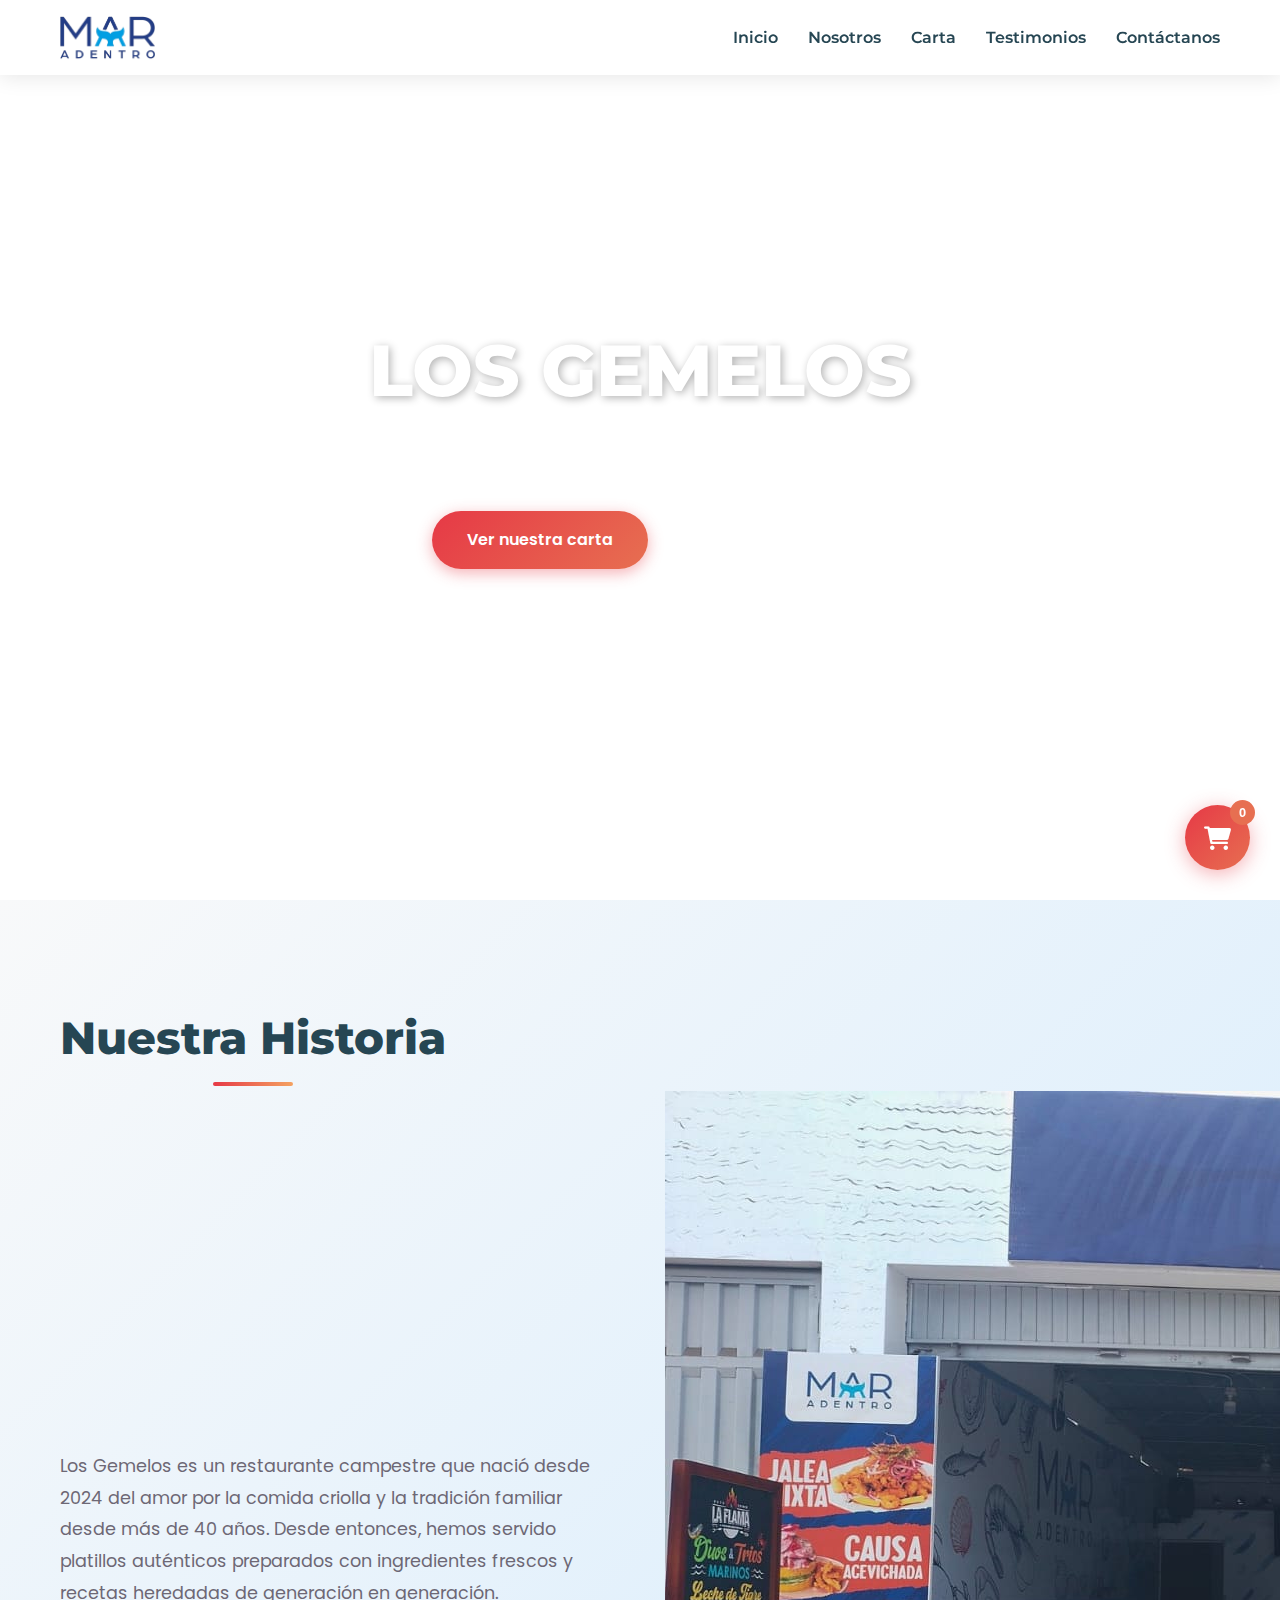
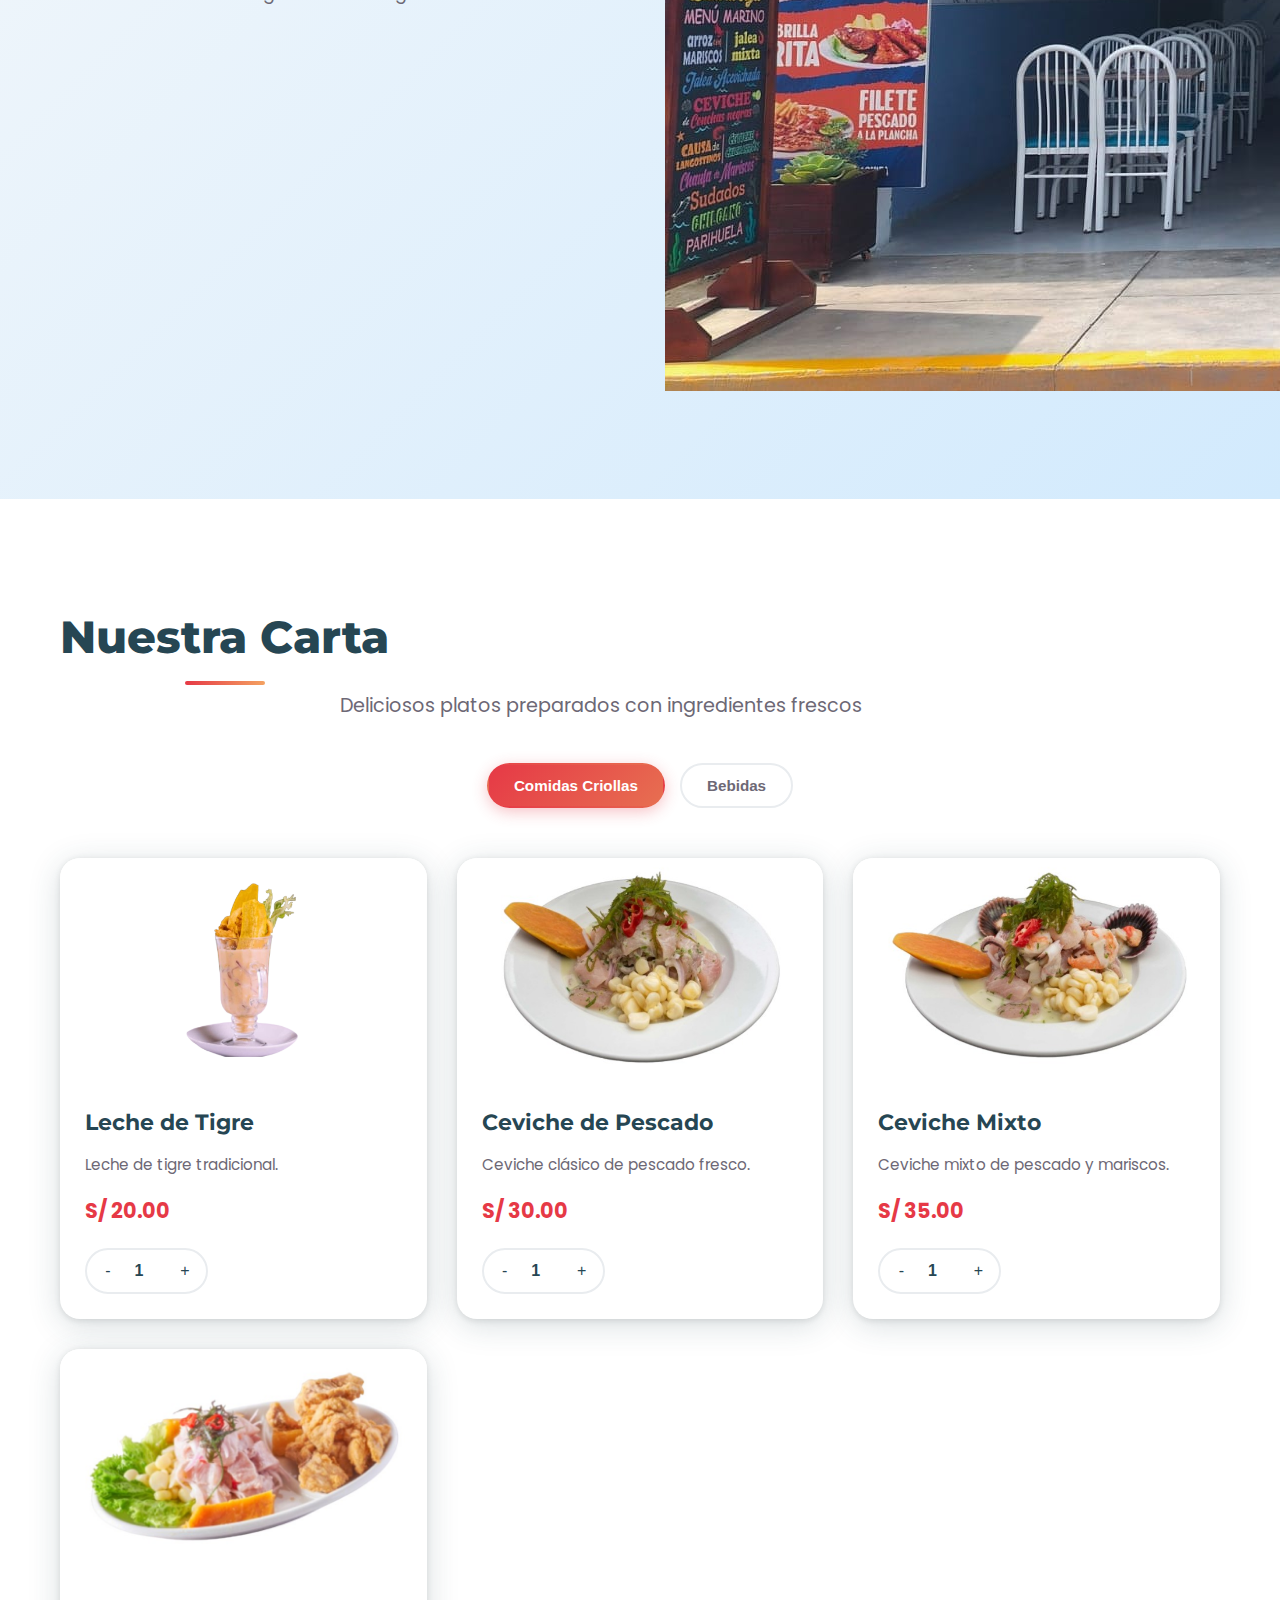
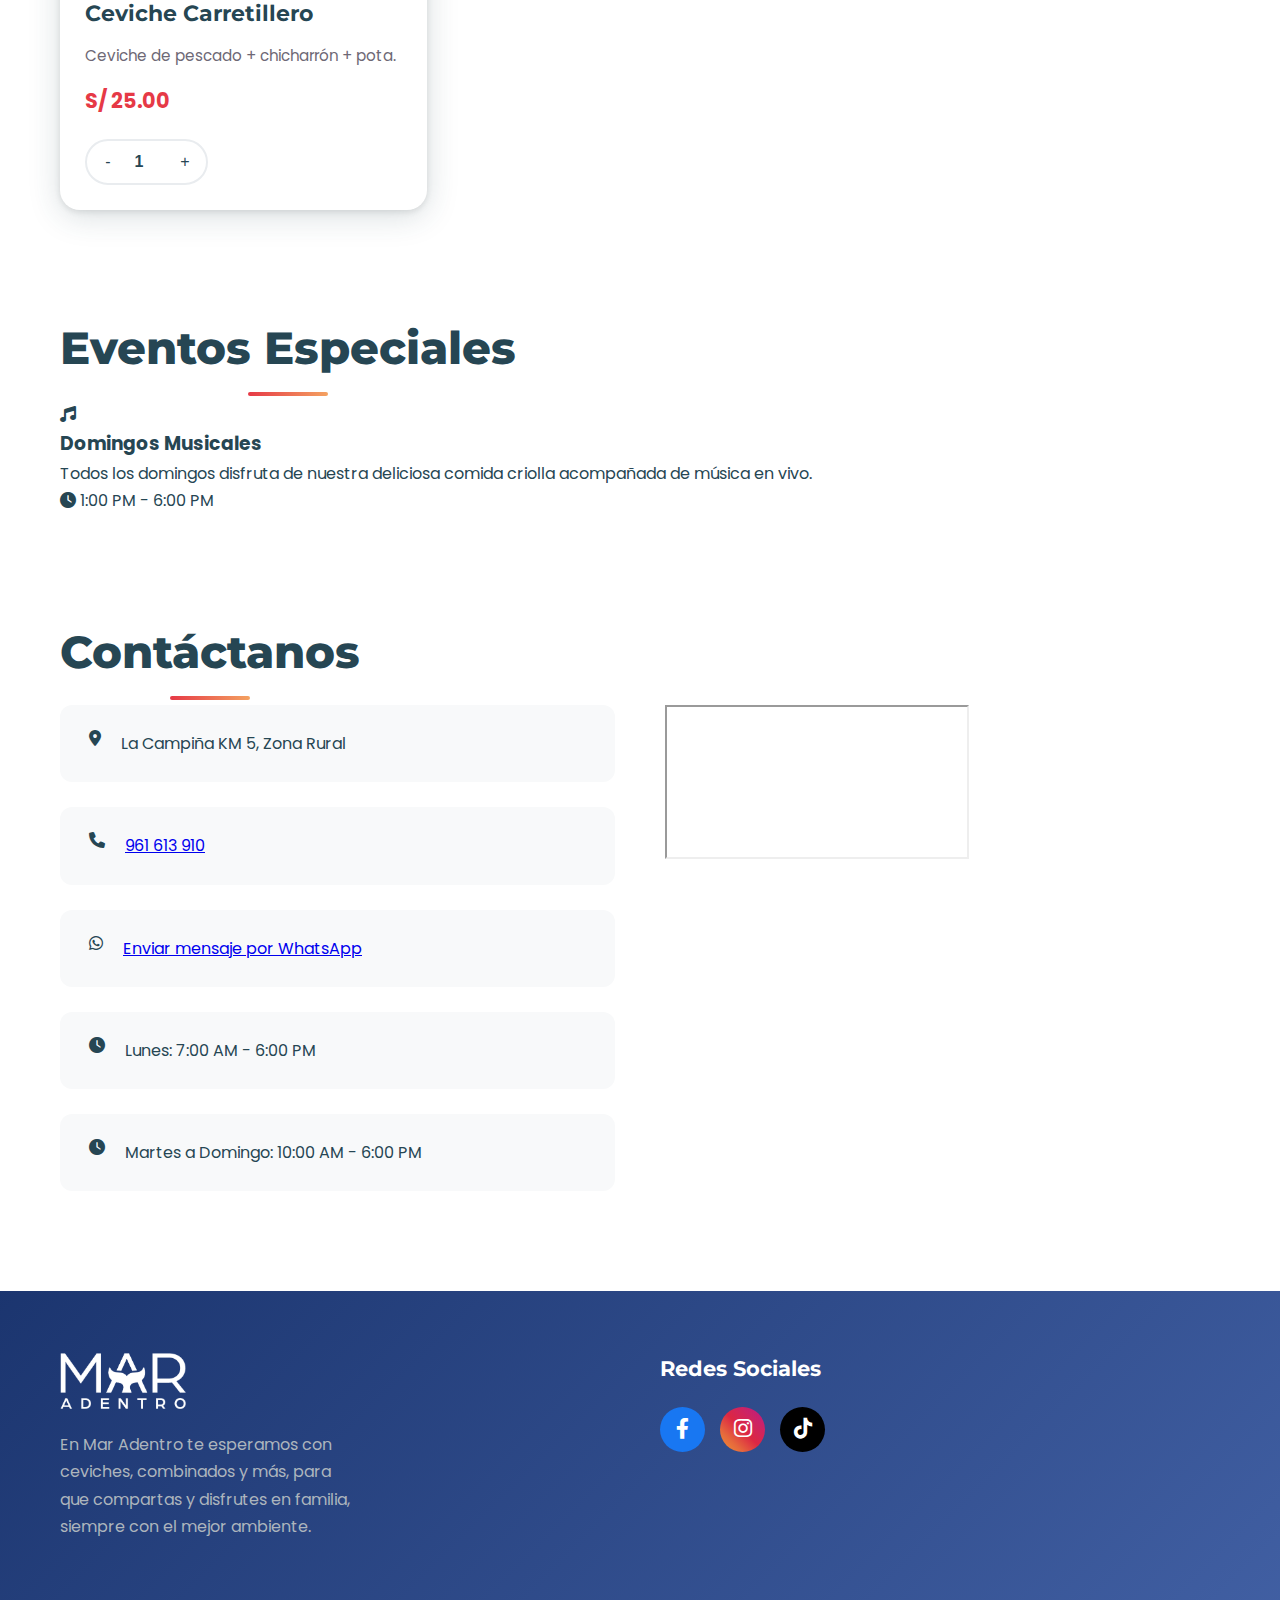
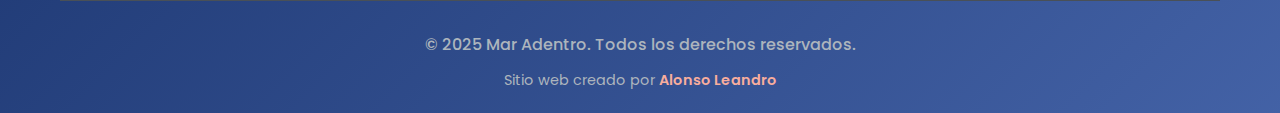
<file: mesa-sin-uso.html>
<!DOCTYPE html>
<html lang="es">
<head>
    <meta charset="UTF-8">
    <meta name="viewport" content="width=device-width, initial-scale=1.0">
    <link rel="icon" type="image/png" href="images/logo-gemelos.png">
    <title>Los Gemelos - Restaurante Campestre</title>
    <link rel="stylesheet" href="./styles/main.css">
    <link rel="stylesheet" href="./styles/animations.css">
    <link rel="stylesheet" href="https://cdnjs.cloudflare.com/ajax/libs/font-awesome/6.0.0/css/all.min.css">
    <link href="https://fonts.googleapis.com/css2?family=Montserrat:wght@400;500;600;700&family=Poppins:wght@300;400;600&display=swap" rel="stylesheet">
    <!-- Google tag (gtag.js) -->
    <script async src="https://www.googletagmanager.com/gtag/js?id=G-PWERTNSBP6"></script>
    <script>
        window.dataLayer = window.dataLayer || [];
        function gtag(){dataLayer.push(arguments);}
        gtag('js', new Date());

        gtag('config', 'G-PWERTNSBP6');
    </script>
</head>
<body>
    <!-- Navbar importado -->
    <div id="navbar-placeholder"></div>

    <!-- Hero Section -->
    <section class="hero" id="home">
        <div class="hero-content">
            <h1 class="hero-title">LOS GEMELOS</h1>
            <p class="hero-subtitle">Sabores auténticos en un ambiente campestre</p>
            <div class="hero-buttons">
                <a href="#menu" class="btn btn-primary">Ver nuestra carta</a>
                <a href="#contact" class="btn btn-outline">Contáctanos</a>
            </div>
        </div>
    </section>

    <section class="about" id="about">
        <div class="container">
            <h2 class="section-title">Nuestra Historia</h2>
            <div class="about-content">
                <div class="about-text">
                    <p>Los Gemelos es un restaurante campestre que nació desde 2024 del amor por la comida criolla y la tradición familiar desde más de 40 años. Desde entonces, hemos servido platillos auténticos preparados con ingredientes frescos y recetas heredadas de generación en generación.</p>
                </div>
                <div class="about-image">
                    <img src="./images/restaurant-exterior.jpg" alt="Exterior del restaurante" loading="lazy">
                </div>
            </div>
        </div>
    </section>

    <!-- Menu Section -->
    <section class="menu" id="menu">
        <div class="container">
            <h2 class="section-title">Nuestra Carta</h2>
            <p class="section-subtitle">Deliciosos platos preparados con ingredientes frescos</p>
            
            <div class="menu-filters">
                <button class="filter-btn active" data-category="comidas">Comidas Criollas</button>
                <button class="filter-btn" data-category="bebidas">Bebidas</button>
            </div>
            
            <div class="menu-items" id="menu-items">
                <!-- Los productos se cargarán dinámicamente desde JS -->
            </div>
        </div>
    </section>

    <!-- Events Section -->
    <section class="events" id="events">
        <div class="container">
            <h2 class="section-title">Eventos Especiales</h2>
            <div class="event-card">
                <div class="event-icon">
                    <i class="fas fa-music"></i>
                </div>
                <div class="event-details">
                    <h3>Domingos Musicales</h3>
                    <p>Todos los domingos disfruta de nuestra deliciosa comida criolla acompañada de música en vivo.</p>
                    <p class="event-time"><i class="fas fa-clock"></i> 1:00 PM - 6:00 PM</p>
                </div>
            </div>
        </div>
    </section>

    <!-- Contact Section -->
    <section class="contact" id="contact">
        <div class="container">
            <h2 class="section-title">Contáctanos</h2>
            <div class="contact-content">
                <div class="contact-info">
                    <div class="info-item">
                        <i class="fas fa-map-marker-alt"></i>
                        <p>La Campiña KM 5, Zona Rural</p>
                    </div>
                    <div class="info-item">
                        <i class="fas fa-phone"></i>
                        <p><a href="tel:+51961613910">961 613 910</a></p>
                    </div>
                    <div class="info-item">
                        <i class="fab fa-whatsapp"></i>
                        <p>
                            <a href="https://wa.me/51961613910?text=Hola%2C%20quiero%20más%20información..." target="_blank">Enviar mensaje por WhatsApp</a>
                        </p>
                    </div>
                    <div class="info-item">
                        <i class="fas fa-clock"></i>
                        <p>Lunes: 7:00 AM - 6:00 PM</p>
                    </div>
                    <div class="info-item">
                        <i class="fas fa-clock"></i>
                        <p>Martes a Domingo: 10:00 AM - 6:00 PM</p>
                    </div>
                </div>
                <div class="contact-map">
                    <iframe src="https://www.google.com/maps/embed?pb=!1m18!1m12!1m3!1d3940.253997399347!2d-78.5661334!3d-9.0405797!2m3!1f0!2f0!3f0!3m2!1i1024!2i768!4f13.1!3m3!1m2!1s0x91ab81d9425e0e1d%3A0x70d58acc4a28810!2sRecreo%20campestre%20Los%20gemelos!5e0!3m2!1ses-419!2spe!4v1748244222588!5m2!1ses-419!2spe" allowfullscreen="" loading="lazy" referrerpolicy="no-referrer-when-downgrade"></iframe>
                </div>
            </div>
        </div>
    </section>

    <!-- Footer importado -->
    <div id="footer-placeholder"></div>

    <!-- Floating Cart Button -->
    <button type="button" class="cart-float" id="cart-btn">
        <i class="fas fa-shopping-cart"></i>
        <span class="cart-count" id="cart-count">0</span>
    </button>

    <!-- Cart Modal -->
    <div class="cart-overlay" id="cart-overlay"></div>
    <div class="cart-container" id="cart-modal">
        <!-- Paso 1: Vista del Carrito -->
        <div class="cart-step" id="cart-step-1">
            <div class="cart-header">
                <h3>Tu Pedido</h3>
                <button class="close-cart" id="close-cart">&times;</button>
            </div>
            <div class="cart-items" id="cart-items">
                <!-- Los items del carrito se agregarán aquí dinámicamente -->
            </div>
            <div class="cart-footer">
                <div class="cart-total">
                    <span>Total:</span>
                    <span id="cart-total">S/0.00</span>
                </div>
                <div class="call-waiter">
                    <i class="fas fa-bell"></i>
                    <span>Por favor, llame a la mesera para confirmar su pedido</span>
                </div>
            </div>
        </div>
    </div>

    <script src="./scripts/products.js"></script>
    <script src="./scripts/cart.js"></script>
    <script src="./scripts/main.js"></script>

    <style>
        .call-waiter {
            display: flex;
            align-items: center;
            justify-content: center;
            gap: 10px;
            padding: 15px;
            background-color: #f8f4e5;
            border-radius: 8px;
            margin-top: 15px;
            color: #e67e22;
            font-weight: 500;
            text-align: center;
        }
        
        .call-waiter i {
            font-size: 1.2rem;
            animation: ring 2s infinite;
        }
        
        @keyframes ring {
            0% { transform: rotate(0deg); }
            10% { transform: rotate(15deg); }
            20% { transform: rotate(-15deg); }
            30% { transform: rotate(15deg); }
            40% { transform: rotate(-15deg); }
            50% { transform: rotate(0deg); }
            100% { transform: rotate(0deg); }
        }
    </style>
</body>
</html>
</file>
<file: styles/main.css>
:root {
    --primary-color: #e63946;
    --primary-dark: #c1121f;
    --primary-light: #f8ad9d;
    --secondary-color: #082463;
    --secondary-dark: #091633;
    --accent-color: #f4a261;
    --accent-dark: #e76f51;
    --text-dark: #264653;
    --text-light: #6d6875;
    --white: #ffffff;
    --light-bg: #f8f9fa;
    --light-gray: #e9ecef;
    --medium-gray: #adb5bd;
    --success-color: #2a9d8f;
    --danger-color: #e63946;
    --warning-color: #f4a261;
    --shadow: 0 4px 20px rgba(0, 0, 0, 0.1);
    --shadow-lg: 0 10px 40px rgba(0, 0, 0, 0.15);
    --border-radius: 12px;
    --border-radius-lg: 20px;
    --transition: all 0.3s ease;
}

* {
    margin: 0;
    padding: 0;
    box-sizing: border-box;
}

body {
    font-family: 'Poppins', sans-serif;
    color: var(--text-dark);
    line-height: 1.7;
    overflow-x: hidden;
    background-color: var(--white);
}

.container {
    width: 100%;
    max-width: 1200px;
    margin: 0 auto;
    padding: 0 20px;
}

/* Section Headers */
.section-header {
    text-align: center;
    margin-bottom: 60px;
}

.section-title {
    font-family: 'Montserrat', sans-serif;
    font-size: 2.8rem;
    font-weight: 800;
    margin-bottom: 15px;
    color: var(--text-dark);
    position: relative;
    display: inline-block;
}

.section-title::after {
    content: '';
    position: absolute;
    bottom: -10px;
    left: 50%;
    transform: translateX(-50%);
    width: 80px;
    height: 4px;
    background: linear-gradient(90deg, var(--primary-color), var(--accent-color));
    border-radius: 2px;
}

.section-subtitle {
    font-size: 1.2rem;
    color: var(--text-light);
    margin-bottom: 25px;
    max-width: 600px;
    margin-left: auto;
    margin-right: auto;
}


/* Hero Section */
.hero {
    height: 100vh;
    position: relative;
    display: flex;
    align-items: center;
    justify-content: center;
    text-align: center;
    color: var(--white);
    overflow: hidden;
}

.hero-background {
    position: absolute;
    top: 0;
    left: 0;
    width: 100%;
    height: 100%;
    background: linear-gradient(135deg, rgba(8, 36, 99, 0.92) 0%, rgba(34, 70, 150, 0.85) 100%),
                url('../images/hero.jpg') center/cover no-repeat;
    z-index: -1;
}

.hero-content {
    max-width: 800px;
    padding: 0 20px;
    z-index: 2;
}

.hero-badge {
    display: inline-block;
    background: var(--accent-color);
    color: var(--white);
    padding: 8px 20px;
    border-radius: 30px;
    font-size: 0.9rem;
    font-weight: 600;
    margin-bottom: 30px;
    animation: pulse 2s infinite;
}

.hero-title {
    font-family: 'Montserrat', sans-serif;
    font-size: 4.5rem;
    font-weight: 800;
    margin-bottom: 20px;
    text-shadow: 2px 2px 8px rgba(0, 0, 0, 0.3);
    line-height: 1.1;
}

.hero-subtitle {
    font-size: 1.5rem;
    margin-bottom: 40px;
    opacity: 0.95;
    font-weight: 500;
}

.hero-buttons {
    display: flex;
    justify-content: center;
    gap: 20px;
    flex-wrap: wrap;
}

.btn {
    padding: 15px 35px;
    border-radius: 50px;
    font-weight: 600;
    text-decoration: none;
    transition: var(--transition);
    display: inline-flex;
    align-items: center;
    gap: 10px;
    font-size: 1rem;
    border: none;
    cursor: pointer;
    position: relative;
    overflow: hidden;
}

.btn::before {
    content: '';
    position: absolute;
    top: 0;
    left: -100%;
    width: 100%;
    height: 100%;
    background: linear-gradient(90deg, transparent, rgba(255,255,255,0.2), transparent);
    transition: left 0.5s;
}

.btn:hover::before {
    left: 100%;
}

.btn-primary {
    background: linear-gradient(135deg, var(--primary-color), var(--accent-dark));
    color: var(--white);
    box-shadow: 0 4px 15px rgba(230, 57, 70, 0.4);
}

.btn-primary:hover {
    transform: translateY(-3px);
    box-shadow: 0 8px 25px rgba(230, 57, 70, 0.6);
}

.btn-outline {
    border: 2px solid var(--neutral-500);
    color: var(--white);
    background: var(--neutral-500);
}

.btn-outline:hover {
    background: var(--neutral-500);
    color: var(--white);
    border-color: var(--neutral-500);
    transform: translateY(-3px);
}

.hero-scroll-indicator {
    position: absolute;
    bottom: 30px;
    left: 50%;
    transform: translateX(-50%);
    color: var(--white);
    font-size: 0.9rem;
    display: flex;
    flex-direction: column;
    align-items: center;
    gap: 10px;
    opacity: 0.8;
    animation: bounce 2s infinite;
}

.scroll-arrow {
    width: 24px;
    height: 24px;
    position: relative;
    display: flex;
    align-items: flex-start;
    justify-content: center;
    margin: 0 auto;
}

.scroll-arrow::after {
    content: '';
    position: absolute;
    top: 8px;
    left: 50%;
    transform: translateX(-50%) rotate(45deg);
    width: 12px;
    height: 12px;
    border-right: 3px solid var(--white);
    border-bottom: 3px solid var(--white);
    animation: scroll-arrow-bounce 1.2s infinite;
}

@keyframes scroll-arrow-bounce {
    0%, 100% { top: 8px; opacity: 1; }
    50% { top: 16px; opacity: 0.7; }
}

/* About Section */
.about {
    padding: 100px 0;
    background: linear-gradient(135deg, #f8f9fa 0%, #d2eafd 100%);
}

.about-content {
    display: flex;
    flex-wrap: wrap;
    justify-content: space-between;
    align-items: center;
    gap: 50px;
}

.about-text {
    flex: 1;
    min-width: 300px;
}

.about-text p {
    margin-bottom: 30px;
    font-size: 1.1rem;
    color: var(--text-light);
    line-height: 1.8;
}

.about-features {
    display: flex;
    flex-wrap: wrap;
    gap: 20px;
    margin-top: 30px;
}

.feature {
    display: flex;
    align-items: center;
    gap: 10px;
    padding: 15px 20px;
    background: var(--white);
    border-radius: var(--border-radius);
    box-shadow: var(--shadow);
    transition: var(--transition);
}

.feature:hover {
    transform: translateY(-5px);
    box-shadow: var(--shadow-lg);
}

.feature i {
    color: var(--secondary-color);
    font-size: 1.2rem;
}

.about-image {
    flex: 1;
    min-width: 300px;
}

.image-frame {
    position: relative;
    border-radius: var(--border-radius-lg);
    overflow: hidden;
    box-shadow: var(--shadow-lg);
}

.image-frame::before {
    content: '';
    position: absolute;
    top: -10px;
    left: -10px;
    right: -10px;
    bottom: -10px;
    background: linear-gradient(135deg, var(--primary-color), var(--secondary-color));
    z-index: -1;
    border-radius: var(--border-radius-lg);
    opacity: 0.3;
}

.image-frame img {
    width: 100%;
    height: auto;
    display: block;
    transition: var(--transition);
}

.image-frame:hover img {
    transform: scale(1.05);
}

/* Menu Section */
.menu {
    padding: 100px 0;
    background: var(--white);
}

.menu-filters {
    display: flex;
    justify-content: center;
    flex-wrap: wrap;
    gap: 15px;
    margin: 40px 0;
}

.filter-btn {
    padding: 12px 25px;
    background: var(--white);
    border: 2px solid var(--light-gray);
    border-radius: 50px;
    color: var(--text-light);
    font-size: 0.95rem;
    font-weight: 600;
    transition: var(--transition);
    cursor: pointer;
    display: flex;
    align-items: center;
    gap: 8px;
}

.filter-btn.active {
    background: linear-gradient(135deg, var(--primary-color), var(--accent-dark));
    color: var(--white);
    border-color: transparent;
    box-shadow: 0 4px 15px rgba(230, 57, 70, 0.3);
}

.filter-btn:hover:not(.active) {
    border-color: var(--primary-color);
    color: var(--primary-color);
    transform: translateY(-2px);
}

.menu-items {
    display: grid;
    grid-template-columns: repeat(auto-fill, minmax(300px, 1fr));
    gap: 30px;
    margin-top: 50px;
}

.menu-item {
    background: var(--white);
    border-radius: var(--border-radius-lg);
    overflow: hidden;
    box-shadow: 0 6px 32px rgba(38, 70, 83, 0.18), 0 1.5px 6px rgba(0,0,0,0.10);
    transition: var(--transition);
    display: flex;
    flex-direction: column;
    height: 100%;
    position: relative;
}

.menu-item::before {
    content: '';
    position: absolute;
    top: 0;
    left: 0;
    right: 0;
    height: 4px;
    background: linear-gradient(90deg, var(--primary-color), var(--accent-color));
    transform: scaleX(0);
    transition: transform 0.3s ease;
}

.menu-item:hover::before {
    transform: scaleX(1);
}

.menu-item:hover {
    transform: translateY(-10px);
    box-shadow: var(--shadow-lg);
}

.item-image {
    height: 220px;
    overflow: hidden;
    position: relative;
}

.item-image img {
    width: 100%;
    height: 100%;
    object-fit: cover;
    transition: var(--transition);
}

.menu-item:hover .item-image img {
    transform: scale(1.1);
}

.sold-out {
    position: absolute;
    top: 15px;
    right: 15px;
    background-color: var(--danger-color);
    color: var(--white);
    padding: 8px 15px;
    border-radius: 20px;
    font-size: 0.8rem;
    font-weight: 600;
    box-shadow: 0 2px 10px rgba(230, 57, 70, 0.3);
}

.item-info {
    padding: 25px;
    text-align: left;
    flex: 1;
    display: flex;
    flex-direction: column;
}

.item-info h3 {
    font-family: 'Montserrat', sans-serif;
    font-size: 1.4rem;
    margin-bottom: 12px;
    color: var(--text-dark);
}

.description {
    color: var(--text-light);
    margin-bottom: 15px;
    font-size: 0.95rem;
    line-height: 1.6;
    flex: 1;
}

.price {
    font-weight: 700;
    font-size: 1.3rem;
    color: var(--primary-color);
    margin-bottom: 20px;
    display: block;
}

.item-actions {
    display: flex;
    justify-content: space-between;
    align-items: center;
    margin-top: auto;
}

.quantity-control {
    display: flex;
    align-items: center;
    border: 2px solid var(--light-gray);
    border-radius: 30px;
    padding: 5px;
    background: var(--white);
}

.quantity-btn {
    background: none;
    border: none;
    width: 32px;
    height: 32px;
    font-size: 1rem;
    cursor: pointer;
    color: var(--text-dark);
    display: flex;
    align-items: center;
    justify-content: center;
    border-radius: 50%;
    transition: var(--transition);
}

.quantity-btn:hover {
    background: var(--light-gray);
}

.quantity-input {
    width: 45px;
    text-align: center;
    border: none;
    background: none;
    font-weight: 600;
    font-size: 1rem;
    color: var(--text-dark);
}

.add-to-cart {
    background: linear-gradient(135deg, var(--secondary-600) 0%, var(--secondary-500) 100%);
    color: var(--white);
    border: none;
    padding: 12px 25px;
    border-radius: 30px;
    cursor: pointer;
    font-weight: 600;
    transition: var(--transition);
    font-size: 0.9rem;
    display: flex;
    align-items: center;
    gap: 8px;
}

.add-to-cart:hover {
    transform: translateY(-2px);
    box-shadow: 0 4px 15px rgba(42, 157, 143, 0.4);
}

.add-to-cart:disabled {
    background: var(--medium-gray);
    cursor: not-allowed;
    transform: none;
    box-shadow: none;
}

/* Testimonials Section */
.testimonials {
    background: linear-gradient(135deg, #f8f9fa 0%, #d2eafd 100%);
    padding: 100px 0;
}

.testimonial-carousel {
    position: relative;
    max-width: 800px;
    margin: 0 auto;
    min-height: 300px;
}

.testimonial-item {
    display: none;
    opacity: 0;
    transition: opacity 0.6s ease;
    position: absolute;
    left: 0;
    right: 0;
    top: 0;
}

.testimonial-item.active {
    display: block;
    opacity: 1;
    position: relative;
}

.testimonial-content {
    background: var(--white);
    border-radius: var(--border-radius-lg);
    padding: 40px;
    box-shadow: var(--shadow-lg);
    text-align: center;
    position: relative;
    border: 1px solid var(--light-gray);
}

.quote-icon {
    font-size: 2rem;
    color: var(--primary-light);
    margin-bottom: 20px;
}

.testimonial-text {
    font-size: 1.1rem;
    color: var(--text-light);
    line-height: 1.8;
    margin-bottom: 25px;
    font-style: italic;
}

.testimonial-author {
    display: flex;
    align-items: center;
    justify-content: center;
    gap: 15px;
}

.author-avatar {
    width: 50px;
    height: 50px;
    border-radius: 50%;
    background: linear-gradient(135deg, var(--primary-color), var(--accent-color));
    display: flex;
    align-items: center;
    justify-content: center;
    color: var(--white);
    font-size: 1.2rem;
}

.testimonial-author span {
    font-weight: 600;
    color: var(--text-dark);
    font-size: 1.1rem;
}

/* Contact Section */
.contact {
    padding: 100px 0;
    background: var(--white);
}

.contact-content {
    display: grid;
    grid-template-columns: 1fr 1fr;
    gap: 50px;
    align-items: start;
}

.contact-info {
    display: flex;
    flex-direction: column;
    gap: 25px;
}

.info-item {
    display: flex;
    align-items: flex-start;
    gap: 20px;
    padding: 25px;
    background: var(--light-bg);
    border-radius: var(--border-radius);
    transition: var(--transition);
    border-left: 4px solid transparent;
}

.info-item:hover {
    border-left-color: var(--primary-color);
    transform: translateX(5px);
    box-shadow: var(--shadow);
}

.info-icon {
    width: 50px;
    height: 50px;
    background: linear-gradient(135deg, var(--primary-color), var(--accent-color));
    border-radius: 50%;
    display: flex;
    align-items: center;
    justify-content: center;
    color: var(--white);
    font-size: 1.2rem;
    flex-shrink: 0;
}

.info-text h4 {
    font-family: 'Montserrat', sans-serif;
    font-size: 1.2rem;
    margin-bottom: 8px;
    color: var(--text-dark);
}

.info-text p {
    color: var(--text-light);
    margin-bottom: 5px;
}

.info-text a {
    color: var(--text-light);
    text-decoration: none;
    transition: var(--transition);
}

.info-text a:hover {
    color: var(--primary-color);
}

.contact-map {
    height: 100%;
}

.map-container {
    height: 100%;
    border-radius: var(--border-radius-lg);
    overflow: hidden;
    box-shadow: var(--shadow-lg);
}

.map-container iframe {
    width: 100%;
    height: 100%;
    min-height: 300px;
    border: none;
}

/* Footer */
.footer {
    background: linear-gradient(135deg, rgba(8, 36, 99, 0.92) 0%, rgba(34, 70, 150, 0.85) 100%);
    color: var(--white);
    padding: 60px 0 20px;
}

.footer-content {
    display: flex;
    flex-wrap: wrap;
    justify-content: space-between;
    align-items: flex-start;
    gap: 40px;
    margin-bottom: 40px;
}

.footer-section {
    flex: 1;
    min-width: 250px;
}

.logo-section {
    display: flex;
    flex-direction: column;
    align-items: flex-start;
}

.footer-logo {
        filter: brightness(0) invert(1);
    height: 60px;
    margin-bottom: 20px;
}

.footer-description {
    color: #adb5bd;
    line-height: 1.7;
    margin-bottom: 20px;
    max-width: 300px;
}

.social-section h4 {
    font-family: 'Montserrat', sans-serif;
    margin-bottom: 20px;
    font-size: 1.3rem;
    color: var(--white);
}

.social-icons {
    display: flex;
    gap: 15px;
}

.social-icons a {
    width: 45px;
    height: 45px;
    border-radius: 50%;
    display: flex;
    align-items: center;
    justify-content: center;
    font-size: 1.3rem;
    transition: var(--transition);
    color: var(--white);
    text-decoration: none;
}

.social-icons a.facebook-icon {
    background: #1877f2;
}

.social-icons a.instagram-icon {
    background: linear-gradient(45deg, #f09433, #e6683c, #dc2743, #cc2366, #bc1888);
}

.social-icons a.tiktok-icon {
    background: #000000;
}

.social-icons a:hover {
    transform: translateY(-3px) scale(1.1);
    box-shadow: 0 5px 15px rgba(0, 0, 0, 0.3);
}

.footer-bottom {
    text-align: center;
    padding-top: 30px;
    border-top: 1px solid #495057;
    display: flex;
    flex-direction: column;
    gap: 10px;
}

.footer-dark-text {
    color: #adb5bd;
    font-weight: 500;
}

.footer-created-by {
    color: #adb5bd;
    font-size: 0.9rem;
}

.creator-name {
    color: var(--primary-light);
    text-decoration: none;
    font-weight: 600;
    transition: var(--transition);
}

.creator-name:hover {
    color: var(--accent-color);
    text-decoration: underline;
}

/* Navbar */
.navbar {
    background: rgba(255, 255, 255, 0.95);
    backdrop-filter: blur(10px);
    box-shadow: 0 2px 20px rgba(0, 0, 0, 0.1);
    position: fixed;
    width: 100%;
    top: 0;
    z-index: 1000;
    padding: 15px 0;
    transition: var(--transition);
}

.navbar.scrolled {
    padding: 10px 0;
    background: rgba(255, 255, 255, 0.98);
}

.navbar .container {
    display: flex;
    justify-content: space-between;
    align-items: center;
}

.logo {
    display: flex;
    align-items: center;
    text-decoration: none;
}

.logo-img {
    height: 45px;
    margin-right: 12px;
}

.restaurant-name {
    font-family: 'Montserrat', sans-serif;
    font-size: 1.5rem;
    font-weight: 700;
    color: var(--text-dark);
}

.nav-links {
    display: flex;
    list-style: none;
    gap: 30px;
}

.nav-links a {
    font-family: 'Montserrat', sans-serif;
    font-weight: 600;
    color: var(--text-dark);
    text-decoration: none;
    font-size: 1rem;
    transition: var(--transition);
    position: relative;
    padding: 5px 0;
}

.nav-links a::after {
    content: '';
    position: absolute;
    width: 0;
    height: 2px;
    background: linear-gradient(90deg, var(--primary-color), var(--accent-color));
    bottom: 0;
    left: 0;
    transition: width 0.3s ease;
}

.nav-links a:hover::after,
.nav-links a.active::after {
    width: 100%;
}

.nav-links a:hover {
    color: var(--primary-color);
}

.menu-toggle {
    background: none;
    border: none;
    font-size: 1.5rem;
    color: var(--text-dark);
    cursor: pointer;
    display: none;
    transition: var(--transition);
}

.menu-toggle:hover {
    color: var(--primary-color);
}

/* Cart Styles (MANTENIDOS SIN CAMBIOS - Funcionalidad preservada) */
.cart-overlay {
    position: fixed;
    top: 0;
    left: 0;
    width: 100%;
    height: 100%;
    background-color: rgba(0, 0, 0, 0.5);
    z-index: 9998;
    display: none;
    opacity: 0;
    transition: opacity 0.3s ease;
}

.cart-overlay.active {
    display: block;
    opacity: 1;
}

.cart-container {
    position: fixed;
    top: 0;
    right: -400px;
    width: 350px;
    height: 100vh;
    background-color: var(--white);
    box-shadow: -2px 0 10px rgba(0, 0, 0, 0.1);
    z-index: 9999;
    transition: right 0.3s ease;
    display: flex;
    flex-direction: column;
}

.cart-container.active {
    right: 0;
}

.cart-step {
    display: none;
    flex-direction: column;
    height: 100%;
}

.cart-step.active {
    display: flex;
}

.cart-header {
    padding: 15px 20px;
    border-bottom: 1px solid var(--light-gray);
    display: flex;
    justify-content: space-between;
    align-items: center;
    position: relative;
}

.cart-header h3 {
    margin: 0;
    font-size: 1.2rem;
    flex: 1;
    text-align: center;
}

.close-cart {
    background: none;
    border: none;
    font-size: 1.5rem;
    cursor: pointer;
    color: var(--text-light);
    transition: var(--transition);
}

.close-cart:hover {
    color: var(--danger-color);
    transform: rotate(90deg);
}

.back-to-cart {
    background: none;
    border: none;
    font-size: 1.2rem;
    color: var(--text-light);
    cursor: pointer;
    position: absolute;
    left: 15px;
    top: 15px;
    transition: var(--transition);
}

.back-to-cart:hover {
    color: var(--primary-dark);
    transform: translateX(-3px);
}

.cart-items {
    flex: 1;
    overflow-y: auto;
    padding: 15px;
}

.empty-cart {
    text-align: center;
    color: var(--text-light);
    padding: 40px 0;
}

.cart-item {
    display: flex;
    justify-content: space-between;
    align-items: center;
    padding: 10px 0;
    border-bottom: 1px solid var(--light-gray);
}

.cart-item:last-child {
    border-bottom: none;
}

.cart-item-info {
    flex: 1;
}

.cart-item-info h4 {
    margin-bottom: 5px;
    font-size: 0.95rem;
}

.cart-item-info p {
    color: var(--primary-color);
    font-weight: 600;
    font-size: 0.9rem;
}

.cart-item-actions {
    display: flex;
    align-items: center;
    gap: 10px;
}

.cart-footer {
    padding: 15px;
    border-top: 1px solid var(--light-gray);
    background-color: var(--white);
}

.cart-total {
    display: flex;
    justify-content: space-between;
    margin-bottom: 15px;
    font-weight: 600;
    font-size: 1.1rem;
}

/* Formulario del carrito (MANTENIDO) */
.form-group {
    margin-bottom: 15px;
}

.form-group label {
    display: block;
    margin-bottom: 5px;
    font-weight: 500;
    font-size: 0.9rem;
}

.form-group input,
.form-group select,
.form-group textarea {
    width: 100%;
    padding: 8px 12px;
    border: 1px solid var(--light-gray);
    border-radius: 4px;
    font-family: inherit;
    font-size: 0.9rem;
    transition: var(--transition);
}

.form-group input:focus,
.form-group select:focus,
.form-group textarea:focus {
    border-color: var(--primary-color);
    outline: none;
    box-shadow: 0 0 0 2px rgba(230, 57, 70, 0.2);
}

.form-group.invalid input,
.form-group.invalid select,
.form-group.invalid textarea {
    border-color: var(--danger-color);
    background-color: rgba(230, 57, 70, 0.05);
}

.form-group.invalid .error-message {
    display: block;
    color: var(--danger-color);
    font-size: 0.8rem;
    margin-top: 5px;
}

.error-message {
    display: none;
}

.delivery-fields {
    display: none;
    margin-top: 10px;
    padding: 15px;
    background-color: rgba(42, 157, 143, 0.05);
    border-radius: 5px;
    border: 1px solid var(--light-gray);
}

.delivery-fields.active {
    display: block;
    animation: fadeIn 0.3s ease;
}

.radio-group {
    display: flex;
    gap: 15px;
    flex-wrap: wrap;
}

.radio-group label {
    display: inline-flex;
    align-items: center;
    gap: 5px;
    padding: 8px 15px;
    border: 1px solid var(--light-gray);
    border-radius: 4px;
    cursor: pointer;
    transition: var(--transition);
}

.radio-group label:hover {
    border-color: var(--primary-color);
}

.radio-group input[type="radio"]:checked + label {
    border-color: var(--primary-color);
    background-color: rgba(230, 57, 70, 0.1);
}

.customer-info {
    flex: 1;
    overflow-y: auto;
    padding: 15px;
}

.form-actions {
    display: flex;
    justify-content: space-between;
    gap: 10px;
    padding: 15px;
    border-top: 1px solid var(--light-gray);
    background-color: var(--white);
}

.form-actions .btn {
    white-space: nowrap;
}

#submit-order .fa-whatsapp {
    font-size: 1.1em;
    color: #fff;
}

/* Floating Cart Button (MANTENIDO) */
.cart-float {
    position: fixed;
    width: 65px;
    height: 65px;
    bottom: 30px;
    right: 30px;
    background: linear-gradient(135deg, var(--primary-color), var(--accent-dark));
    color: var(--white);
    border-radius: 50%;
    text-align: center;
    box-shadow: 0 4px 20px rgba(230, 57, 70, 0.4);
    z-index: 999;
    display: flex;
    align-items: center;
    justify-content: center;
    font-size: 1.5rem;
    transition: var(--transition);
    cursor: pointer;
    border: none;
}

.cart-float:hover {
    transform: translateY(-5px) scale(1.1);
    box-shadow: 0 8px 25px rgba(230, 57, 70, 0.6);
}

.cart-count {
    position: absolute;
    top: -5px;
    right: -5px;
    background: var(--accent-dark);
    color: var(--white);
    border-radius: 50%;
    width: 25px;
    height: 25px;
    display: flex;
    align-items: center;
    justify-content: center;
    font-size: 0.8rem;
    font-weight: 600;
}

/* Notificaciones (MANTENIDO) */
.notification {
    position: fixed;
    bottom: 100px;
    right: 30px;
    background-color: var(--success-color);
    color: white;
    padding: 12px 24px;
    border-radius: 30px;
    box-shadow: 0 3px 15px rgba(42, 157, 143, 0.4);
    z-index: 1000;
    opacity: 0;
    transform: translateY(20px);
    transition: var(--transition);
    display: flex;
    align-items: center;
    gap: 10px;
}

.notification.show {
    opacity: 1;
    transform: translateY(0);
}

.notification.error {
    background-color: var(--danger-color);
}

/* Offer Modal */
.offer-modal-overlay {
    position: fixed;
    top: 0;
    left: 0;
    right: 0;
    bottom: 0;
    background: rgba(38, 70, 83, 0.9);
    backdrop-filter: blur(1px);
    display: none;
    align-items: center;
    justify-content: center;
    z-index: 10000;
    animation: fadeIn 0.5s;
}

.offer-modal-content {
    background: linear-gradient(135deg, var(--white) 0%, var(--light-bg) 100%);
    padding: 40px 30px 30px;
    border-radius: var(--border-radius-lg);
    box-shadow: var(--shadow-lg);
    text-align: center;
    max-width: 400px;
    position: relative;
    border: 2px solid var(--primary-light);
    animation: slideInUp 0.7s ease;
}

.offer-badge {
    position: absolute;
    top: -15px;
    left: 50%;
    transform: translateX(-50%);
    background: linear-gradient(135deg, var(--accent-color), var(--accent-dark));
    color: var(--white);
    padding: 8px 20px;
    border-radius: 20px;
    font-weight: 600;
    font-size: 0.9rem;
    box-shadow: 0 4px 15px rgba(244, 162, 97, 0.4);
}

.offer-img {
    width: 120px;
    height: 120px;
    object-fit: cover;
    border-radius: 50%;
    margin-bottom: 20px;
    border: 4px solid var(--primary-light);
    box-shadow: 0 4px 15px rgba(0, 0, 0, 0.1);
}

.offer-title {
    color: var(--text-dark);
    font-size: 2rem;
    font-family: 'Montserrat', sans-serif;
    margin-bottom: 15px;
    font-weight: 700;
}

.offer-description {
    font-size: 1.1rem;
    color: var(--text-light);
    margin-bottom: 25px;
    line-height: 1.6;
}

.offer-modal-close {
    position: absolute;
    top: 15px;
    right: 20px;
    background: none;
    border: none;
    font-size: 1.8rem;
    color: var(--text-light);
    cursor: pointer;
    transition: var(--transition);
}

.offer-modal-close:hover {
    color: var(--danger-color);
    transform: scale(1.1);
}

/* Eliminar highlight táctil en móviles */
.btn, .cart-float, .menu-toggle, .close-cart, 
.back-to-cart, .add-to-cart, .quantity-btn,
.filter-btn, .nav-links a {
    -webkit-tap-highlight-color: transparent;
    -webkit-touch-callout: none;
    -webkit-user-select: none;
    -moz-user-select: none;
    user-select: none;
}

/* Específico para botones en móviles */
@media (max-width: 768px) {
    .btn, .cart-float, .add-to-cart, .filter-btn {
        -webkit-tap-highlight-color: transparent;
        outline: none;
    }
    
    /* Prevenir el azul de selección en iOS */
    .btn:active, .cart-float:active, .add-to-cart:active {
        background-color: inherit;
    }
}

/* Responsive Design */
@media (max-width: 768px) {
    .offer-modal-content {
        margin-left: 16px;
        margin-right: 16px;
        margin-top: 20px;
        margin-bottom: 20px;
        width: auto;
        max-width: calc(100vw - 32px);
        padding: 30px 16px 20px;
    }
    .nav-links {
        position: fixed;
        top: 70px;
        left: -100%;
        width: 100%;
        height: calc(100vh - 70px);
        background: var(--white);
        flex-direction: column;
        align-items: center;
        justify-content: flex-start;
        padding-top: 40px;
        transition: left 0.3s ease;
        gap: 0;
        box-shadow: 0 5px 20px rgba(0, 0, 0, 0.1);
    }
    
    .nav-links.active {
        left: 0;
        /* Espacio vertical entre secciones en móvil ajustado */
        .about,
        .menu,
        .testimonials,
        .contact {
            padding: 60px 0;
        }

        .section-header {
            margin-bottom: 40px;
        }
    }
    
    .nav-links li {
        width: 100%;
        text-align: center;
        padding: 15px 0;
        border-bottom: 1px solid var(--light-gray);
    }

    .nav-links a {
        color: var(--text-dark);
        display: block;
        width: 100%;
        padding: 10px 0;
        font-size: 1.1rem;
    }
    
    .menu-toggle {
        display: block;
    }

    .hero-title {
        font-size: 2.8rem;
    }

    .hero-subtitle {
        font-size: 1.2rem;
    }

    .section-title {
        font-size: 2.2rem;
    }

    .about-content {
        flex-direction: column-reverse;
    }

    .about-text p {
        text-align: center;
    }

    .about-features {
        justify-content: center;
    }

    .contact-content {
        grid-template-columns: 1fr;
        gap: 30px;
    }

    .menu-items {
        grid-template-columns: 1fr;
    }

    .cart-container {
        width: 100%;
        max-width: 100%;
        height: 80vh;
        bottom: 0;
        top: auto;
        right: 0;
        left: 0;
        transform: translateY(100%);
        border-radius: 20px 20px 0 0;
        box-shadow: 0 -5px 20px rgba(0, 0, 0, 0.2);
    }

    .cart-container.active {
        transform: translateY(0);
        right: auto;
    }

    .cart-float {
        bottom: 20px;
        right: 20px;
        width: 60px;
        height: 60px;
        font-size: 1.3rem;
    }

    .notification {
        bottom: 90px;
        right: 20px;
        left: 20px;
        text-align: center;
    }

    .footer-content {
        flex-direction: column;
        align-items: center;
        text-align: center;
        gap: 30px;
    }

    .logo-section {
        align-items: center;
    }

    .footer-description {
        text-align: center;
    }

    .social-icons {
        justify-content: center;
    }

    .hero-buttons {
        flex-direction: column;
        align-items: center;
    }

    .btn {
        width: 100%;
        max-width: 280px;
        justify-content: center;
    }
}

@media (max-width: 480px) {
    .section-subtitle {
        font-size: 1.2rem;
    }
    /* Reducir espacio vertical en tarjetas de comida en móvil */
    .item-info {
        padding: 14px 10px;
    }
    .item-info h3 {
        font-size: 1.1rem;
        margin-bottom: 8px;
    }
    .description {
        font-size: 0.95rem;
        margin-bottom: 8px;
    }
    .price {
        font-size: 1.15rem;
        margin-bottom: 10px;
    }
    .item-actions {
        margin-top: 4px;
    }
    .hero-title {
        font-size: 2.2rem;
    }
        /* Espacio vertical entre secciones en celular ajustado */
        .about,
        .menu,
        .testimonials,
        .contact {
            padding: 60px 0;
        }

        .section-header {
            margin-bottom: 40px;
        }
    .btn {
        width: auto;
        min-width: 140px;
        max-width: 280px;
        justify-content: center;
    }
    #checkout.btn {
        width: auto;
        min-width: 140px;
        max-width: 280px;
        margin-left: auto;
        margin-right: auto;
        display: block;

    .section-title {
        font-size: 1.8rem;
    }

    .section-subtitle {
        font-size: 1rem;
    }

    .menu-filters {
        gap: 10px;
    }

    .filter-btn {
        padding: 10px 15px;
        font-size: 0.85rem;
    }

    /* Ajuste para tarjetas de contacto en móvil */
    .contact-card, .feature {
        padding: 6px 8px !important;
        gap: 5px !important;
        margin-bottom: 10px !important;
    }
    .contact-card i, .feature i {
        font-size: 0.85rem !important;
    }
    .contact-card h3, .feature-title {
        font-size: 1rem !important;
        margin-bottom: 4px !important;
    }
    .contact-card p, .feature-description {
        font-size: 0.9rem !important;
        margin-bottom: 2px !important;
    }
    .contact-card {
        min-height: unset !important;
    }
    .restaurant-name {
        font-size: 1.3rem;
    }
    
    .cart-float {
        bottom: 15px;
        right: 15px;
        width: 55px;
        height: 55px;
        font-size: 1.2rem;
    }

    .offer-modal-content {
        margin: 20px;
        padding: 30px 20px 20px;
    }

    .offer-title {
        font-size: 1.6rem;
    }
}

@media (min-width: 769px) and (max-width: 1024px) {
    .hero-title {
        font-size: 3.5rem;
    }
    
    .menu-items {
        grid-template-columns: repeat(2, 1fr);
    }

    .contact-content {
        grid-template-columns: 1fr;
    }

    .footer-content {
        display: grid;
        grid-template-columns: 1fr 1fr;
        gap: 40px;
    }
}

/* Mensaje cuando no hay productos */
.no-products {
    text-align: center;
    grid-column: 1 / -1;
    padding: 60px 0;
    color: var(--text-light);
    font-size: 1.1rem;
}

.no-products i {
    font-size: 3rem;
    color: var(--medium-gray);
    margin-bottom: 20px;
    display: block;
}

/* Feedback al añadir al carrito */
.add-to-cart-feedback {
    position: absolute;
    top: -10px;
    right: -10px;
    background: var(--success-color);
    color: var(--white);
    border-radius: 50%;
    width: 25px;
    height: 25px;
    display: flex;
    align-items: center;
    justify-content: center;
    font-size: 0.8rem;
    font-weight: 600;
    animation: pop 0.5s ease;
}

@keyframes pop {
    0% { transform: scale(0); }
    50% { transform: scale(1.2); }
    100% { transform: scale(1); }
}

/* Ajuste de mapa para laptops y pantallas grandes */
@media (min-width: 1025px) {
    .contact-content {
        min-height: 500px;
        align-items: stretch;
    }
    .contact-map,
    .map-container {
        height: 100%;
        min-height: 500px;
    }
    .map-container iframe {
        height: 100%;
        min-height: 400px;
    }
}
}
</file>
<file: styles/animations.css>
/* Animations Library */
@keyframes fadeIn {
    from {
        opacity: 0;
    }
    to {
        opacity: 1;
    }
}

@keyframes fadeInUp {
    from {
        opacity: 0;
        transform: translateY(30px);
    }
    to {
        opacity: 1;
        transform: translateY(0);
    }
}

@keyframes fadeInDown {
    from {
        opacity: 0;
        transform: translateY(-30px);
    }
    to {
        opacity: 1;
        transform: translateY(0);
    }
}

@keyframes fadeInLeft {
    from {
        opacity: 0;
        transform: translateX(-30px);
    }
    to {
        opacity: 1;
        transform: translateX(0);
    }
}

@keyframes fadeInRight {
    from {
        opacity: 0;
        transform: translateX(30px);
    }
    to {
        opacity: 1;
        transform: translateX(0);
    }
}

@keyframes slideInUp {
    from {
        opacity: 0;
        transform: translateY(50px);
    }
    to {
        opacity: 1;
        transform: translateY(0);
    }
}

@keyframes slideInDown {
    from {
        opacity: 0;
        transform: translateY(-50px);
    }
    to {
        opacity: 1;
        transform: translateY(0);
    }
}

@keyframes bounce {
    0%, 20%, 50%, 80%, 100% {
        transform: translateY(0);
    }
    40% {
        transform: translateY(-10px);
    }
    60% {
        transform: translateY(-5px);
    }
}

@keyframes pulse {
    0% {
        transform: scale(1);
        box-shadow: 0 0 0 0 rgba(230, 57, 70, 0.7);
    }
    70% {
        transform: scale(1.05);
        box-shadow: 0 0 0 10px rgba(230, 57, 70, 0);
    }
    100% {
        transform: scale(1);
        box-shadow: 0 0 0 0 rgba(230, 57, 70, 0);
    }
}

@keyframes float {
    0%, 100% {
        transform: translateY(0);
    }
    50% {
        transform: translateY(-10px);
    }
}

@keyframes shake {
    0%, 100% {
        transform: translateX(0);
    }
    10%, 30%, 50%, 70%, 90% {
        transform: translateX(-5px);
    }
    20%, 40%, 60%, 80% {
        transform: translateX(5px);
    }
}

@keyframes spin {
    from {
        transform: rotate(0deg);
    }
    to {
        transform: rotate(360deg);
    }
}

@keyframes zoomIn {
    from {
        opacity: 0;
        transform: scale3d(0.3, 0.3, 0.3);
    }
    50% {
        opacity: 1;
    }
}

@keyframes slideInLeft {
    from {
        transform: translate3d(-100%, 0, 0);
        visibility: visible;
    }
    to {
        transform: translate3d(0, 0, 0);
    }
}

@keyframes slideInRight {
    from {
        transform: translate3d(100%, 0, 0);
        visibility: visible;
    }
    to {
        transform: translate3d(0, 0, 0);
    }
}

/* Animation Classes */
.animate-fade-in {
    animation: fadeIn 1s ease;
}

.animate-fade-in-up {
    animation: fadeInUp 0.8s ease;
}

.animate-fade-in-down {
    animation: fadeInDown 0.8s ease;
}

.animate-fade-in-left {
    animation: fadeInLeft 0.8s ease;
}

.animate-fade-in-right {
    animation: fadeInRight 0.8s ease;
}

.animate-slide-in-up {
    animation: slideInUp 0.6s ease;
}

.animate-slide-in-down {
    animation: slideInDown 0.6s ease;
}

.animate-bounce {
    animation: bounce 2s infinite;
}

.animate-pulse {
    animation: pulse 2s infinite;
}

.animate-float {
    animation: float 3s ease-in-out infinite;
}

.animate-shake {
    animation: shake 0.5s ease-in-out;
}

.animate-spin {
    animation: spin 1s linear infinite;
}

.animate-zoom-in {
    animation: zoomIn 0.5s ease;
}

.animate-slide-in-left {
    animation: slideInLeft 0.5s ease;
}

.animate-slide-in-right {
    animation: slideInRight 0.5s ease;
}

/* Scroll Animations */
[data-animate] {
    opacity: 0;
    transition: all 0.8s ease;
}

[data-animate="fade-in"] {
    transform: translateY(30px);
}

[data-animate="fade-in-left"] {
    transform: translateX(-30px);
}

[data-animate="fade-in-right"] {
    transform: translateX(30px);
}

[data-animate].animate {
    opacity: 1;
    transform: translate(0);
}

/* Staggered Animations */
.stagger-animate > * {
    opacity: 0;
    transform: translateY(20px);
    transition: all 0.6s ease;
}

.stagger-animate.animate > * {
    opacity: 1;
    transform: translateY(0);
}

.stagger-animate.animate > *:nth-child(1) { transition-delay: 0.1s; }
.stagger-animate.animate > *:nth-child(2) { transition-delay: 0.2s; }
.stagger-animate.animate > *:nth-child(3) { transition-delay: 0.3s; }
.stagger-animate.animate > *:nth-child(4) { transition-delay: 0.4s; }
.stagger-animate.animate > *:nth-child(5) { transition-delay: 0.5s; }
.stagger-animate.animate > *:nth-child(6) { transition-delay: 0.6s; }

/* Hero Animation */
.hero {
    opacity: 0;
    transform: translateY(20px);
    transition: opacity 1s ease-out, transform 1s ease-out;
}

.hero.loaded {
    opacity: 1;
    transform: translateY(0);
}

/* Loading Animation */
.loading-spinner {
    width: 40px;
    height: 40px;
    border: 4px solid #f3f3f3;
    border-top: 4px solid var(--primary-color);
    border-radius: 50%;
    animation: spin 1s linear infinite;
    margin: 20px auto;
}

/* Hover Effects */
.hover-lift {
    transition: transform 0.3s ease, box-shadow 0.3s ease;
}

.hover-lift:hover {
    transform: translateY(-5px);
    box-shadow: 0 10px 25px rgba(0, 0, 0, 0.15);
}

.hover-scale {
    transition: transform 0.3s ease;
}

.hover-scale:hover {
    transform: scale(1.05);
}

.hover-rotate {
    transition: transform 0.3s ease;
}

.hover-rotate:hover {
    transform: rotate(5deg);
}

/* Text Animations */
.text-gradient {
    background: linear-gradient(135deg, var(--primary-color), var(--accent-color));
    -webkit-background-clip: text;
    -webkit-text-fill-color: transparent;
    background-clip: text;
}

.text-shimmer {
    background: linear-gradient(90deg, transparent, rgba(255,255,255,0.4), transparent);
    background-size: 200% 100%;
    animation: shimmer 2s infinite;
}

@keyframes shimmer {
    0% {
        background-position: -200% 0;
    }
    100% {
        background-position: 200% 0;
    }
}

/* Page Transitions */
.page-enter {
    opacity: 0;
    transform: translateY(20px);
}

.page-enter-active {
    opacity: 1;
    transform: translateY(0);
    transition: opacity 0.5s, transform 0.5s;
}

.page-exit {
    opacity: 1;
}

.page-exit-active {
    opacity: 0;
    transition: opacity 0.5s;
}

/* Focus Animations */
.focus-scale:focus {
    transform: scale(1.05);
    outline: none;
}

.focus-lift:focus {
    transform: translateY(-2px);
    box-shadow: 0 5px 15px rgba(0, 0, 0, 0.2);
    outline: none;
}

/* Utility Classes */
.delay-100 { animation-delay: 0.1s; }
.delay-200 { animation-delay: 0.2s; }
.delay-300 { animation-delay: 0.3s; }
.delay-400 { animation-delay: 0.4s; }
.delay-500 { animation-delay: 0.5s; }

.duration-300 { animation-duration: 0.3s; }
.duration-500 { animation-duration: 0.5s; }
.duration-700 { animation-duration: 0.7s; }
.duration-1000 { animation-duration: 1s; }
</file>
